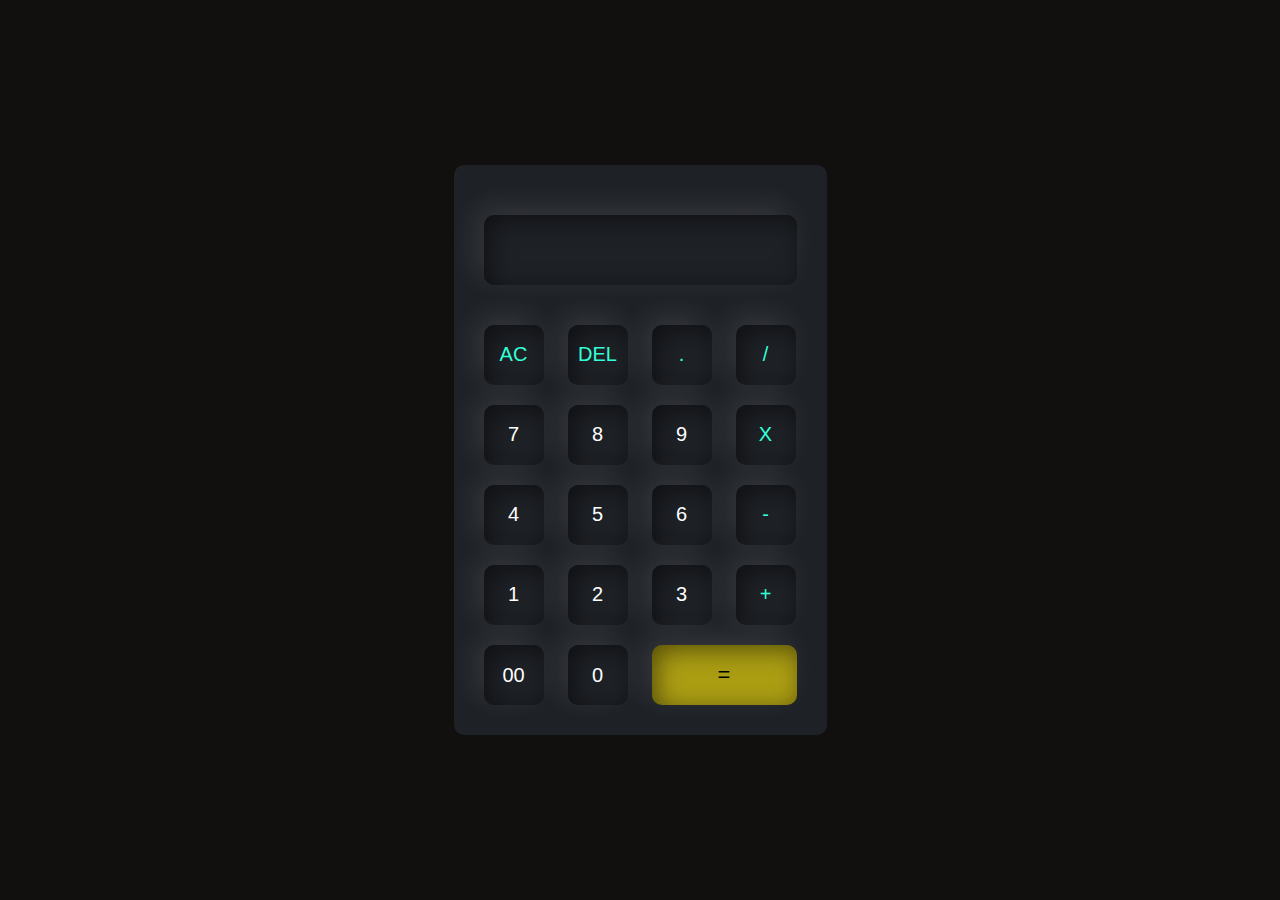
<file: Calculator/index.html>
<!DOCTYPE html>
<html lang="en">
<head>
    <meta charset="UTF-8">
    <meta name="viewport" content="width=device-width, initial-scale=1.0">
    <title>Calculator</title>
    <link rel="stylesheet" href="style.css">
</head>
<body>
    <div class="container">
<div class="calculator">
    <form>
        <div class="display">
            <input type="text"name="display">
        </div>
        <div>
            <input type="button" value="AC" onclick="display.value=''" class="operator">
            <input type="button" value="DEL" onclick="display.value=display.value.toString().slice(0,-1)" class="operator">
            <input type="button" value="."onclick="display.value+='.'" class="operator">
            <input type="button" value="/"onclick="display.value+='/'" class="operator">
        </div>
        <div>
            <input type="button" value="7" onclick="display.value+='7'">
            <input type="button" value="8"onclick="display.value+='8'">
            <input type="button" value="9"onclick="display.value+='9'">
            <input type="button" value="X"onclick="display.value+='*'" class="operator">
        </div>
        <div>
            <input type="button" value="4"onclick="display.value+='4'">
            <input type="button" value="5"onclick="display.value+='5'">
            <input type="button" value="6"onclick="display.value+='6'">
            <input type="button" value="-"onclick="display.value+='-'" class="operator">
        </div>
        <div>
            <input type="button" value="1"onclick="display.value+='1'">
            <input type="button" value="2"onclick="display.value+='2'">
            <input type="button" value="3"onclick="display.value+='3'">
            <input type="button" value="+"onclick="display.value+='+'" class="operator">
        </div>
        <div>
            <input type="button" value="00"onclick="display.value+='00'">
            <input type="button" value="0"onclick="display.value+='0'">
            <input  type="button" value="=" class="equal" onclick="display.value=eval(display.value
            )">
    
        </div>
    </form>
</div>

    </div>
</body>
</html>
</file>
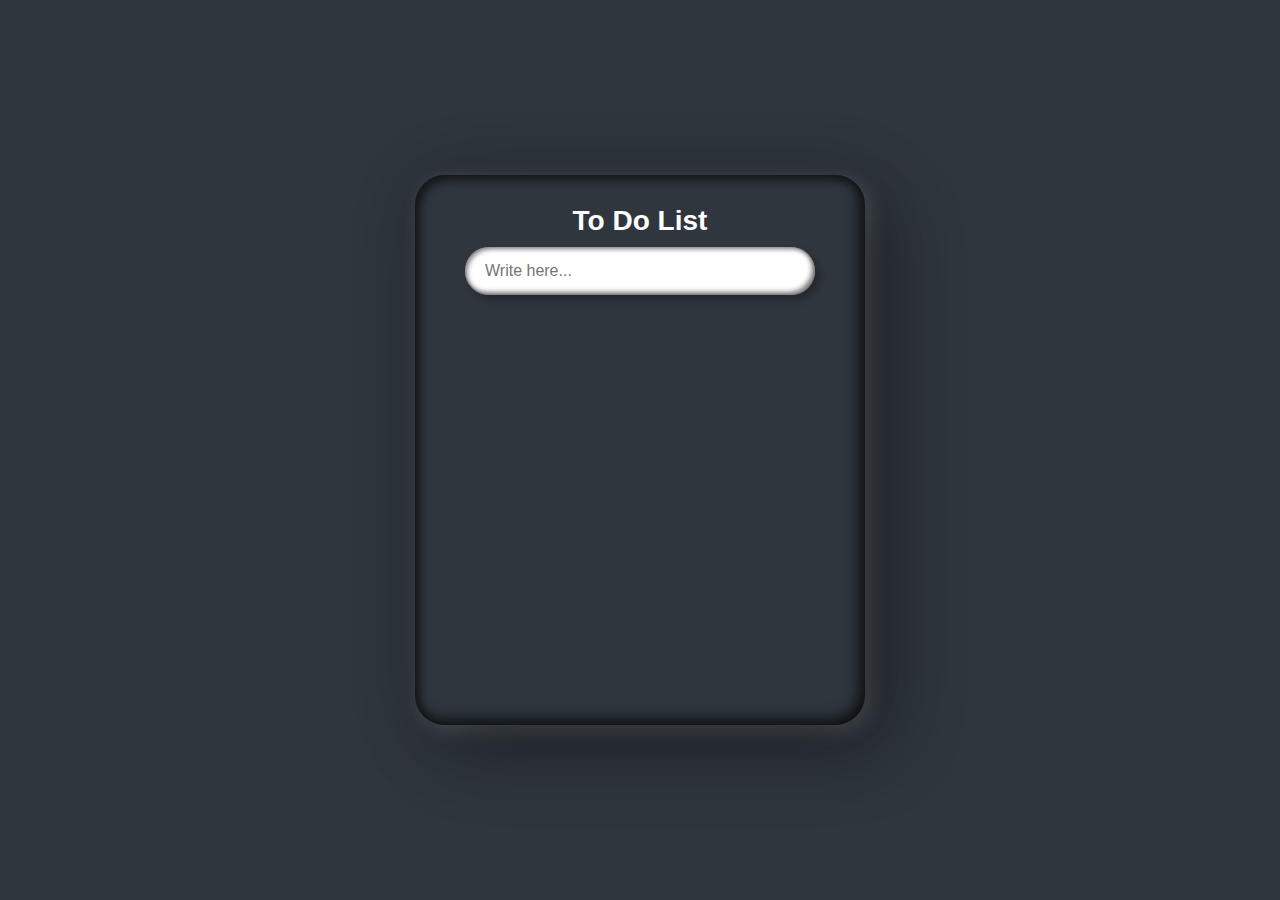
<file: ToDoApp/index.html>
<!DOCTYPE html>
<html lang="en">
<head>
    <meta charset="UTF-8">
    <meta name="viewport" content="width=device-width, initial-scale=1.0">
    <title>To Do App</title>
    <link rel="stylesheet" href="style.css">
</head>
<body>
    <div class="container">
    <div class="box">
        <h2>To Do List</h2>
        <input type="text"placeholder="Write here..."id="input">
        <ul id="list"></ul>
    </div>
</div>


<script>
    var input=document.getElementById("input");
    var list =document.querySelector("#list");

    input.addEventListener("keyup",function(event){
        if(event.key === "Enter"){
            addItem(this.value)
            this.value =""
        }
    })

    var addItem = (input) =>{
        var listItem =document.createElement("li");
        listItem.innerHTML=`${input}<i></i>`;

        listItem.addEventListener("click",function(){
            this.classList.toggle('done')
        })

        listItem.querySelector("i").addEventListener("click",function(){
            listItem.remove();
        })
            list.appendChild(listItem);
    }
</script>
</body>
</html>
</file>
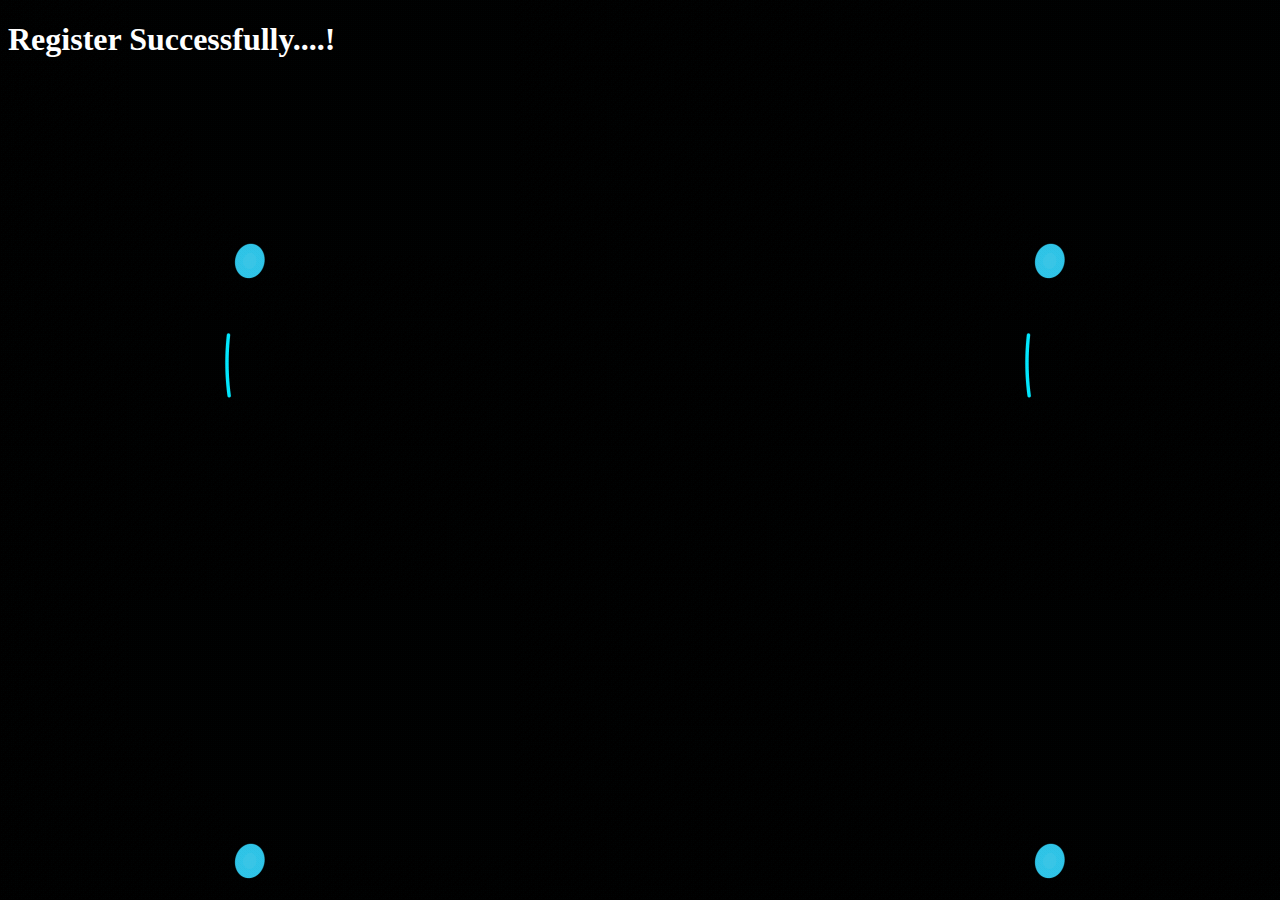
<file: Login_Authentication/LoginAuthentication/src/main/webapp/register.html>
<!DOCTYPE html>
<html>
<head>
<meta charset="UTF-8">
<title>Insert title here</title>
<style type="text/css">
body{
background-image: url("Check mark animation.gif");
}
h1{color:white;}
</style>

</head>
<body >
<h1>Register Successfully....!</h1>
</body>
</html>
</file>
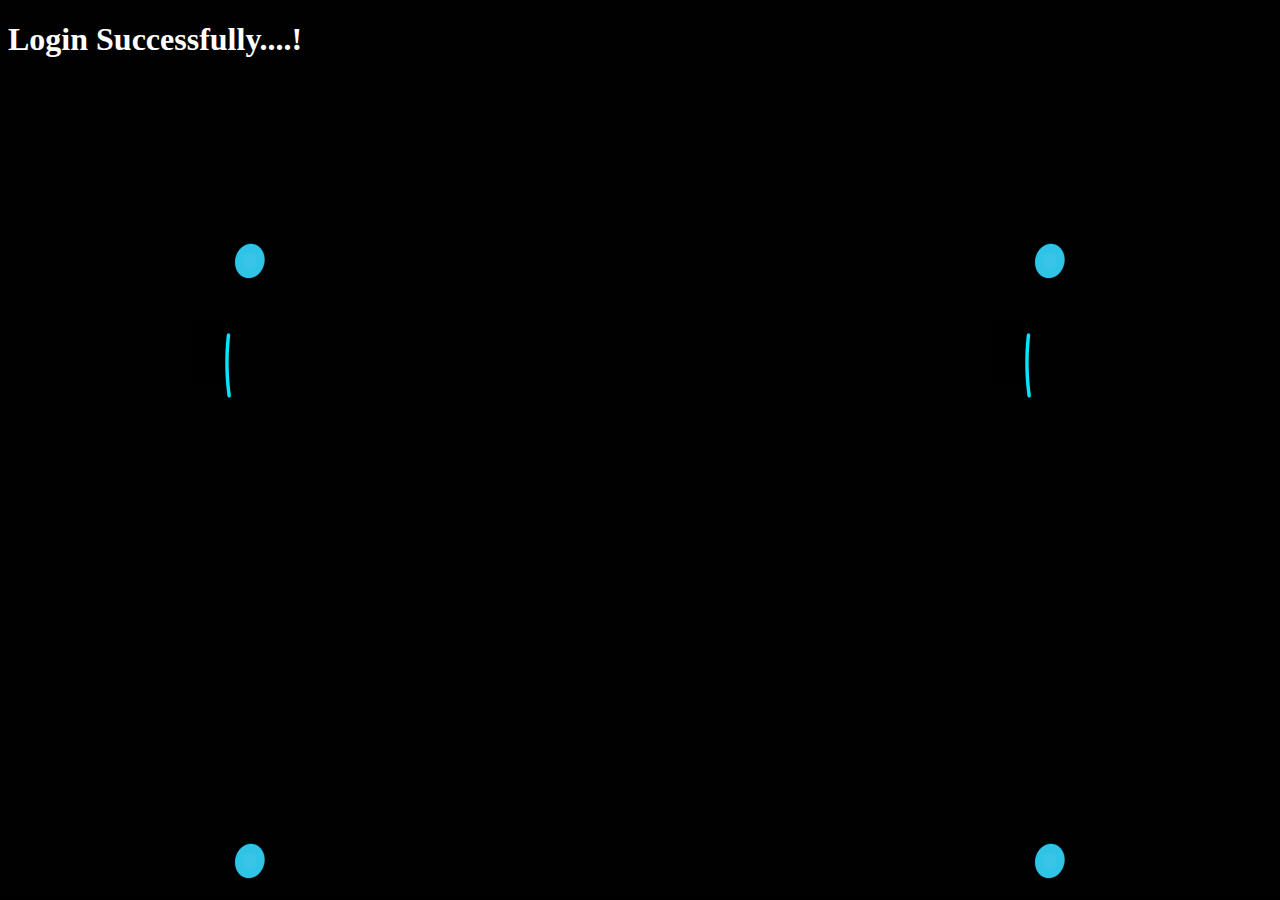
<file: Login_Authentication/LoginAuthentication/src/main/webapp/success.html>
<!DOCTYPE html>
<html>
<head>
<meta charset="UTF-8">
<title>Insert title here</title>
<style type="text/css">
body{
background-image: url("Check mark animation.gif");
}
h1{color:white;}
</style>

</head>
<body >
<h1>Login Successfully....!</h1>
</body>
</html>
</file>
<file: Calculator/style.css>
*{
    margin: 0;
    padding: 0;

}

.container{
    width: 100%;
    height: 100vh;
    background-color: rgba(12, 9, 9, 0.975);
    display: flex;
    align-items: center;
    justify-content: center;
}

.calculator{
   background-color: #1e2126;
   padding: 20px;
   border-radius: 10px;
}

.calculator form input{
    border: 0;
    outline: 0;
    width: 60px;
    height:60px;
    margin: 10px;
    border-radius: 10px;
    box-shadow: -8px -8px 30px rgba(255,255,255,0.1),5px 5px 25px rgba(0,0,0,0.5)inset;
    background: transparent;
    color: white;
    cursor: pointer;
    font-size: 20px;

}

.display{
    display: flex;
    justify-content: flex-end;
    margin: 20px 0;
}

form .display input:hover{
    background-color: gray;
    color: black;
}
form .display input{
    text-align: right;
    flex: 1;
    font-size: 45px;
    height: 70px;
}

form input.equal{
    width: 145px;
    background-color: #dec90ebe;
    color: black;
    font-size: 22px;
}

form input.equal:hover{
    box-shadow: -8px -8px 30px rgba(255,255,255,0.1),5px 5px 25px rgba(255,255,255,0.5);;
}

form input.operator{
    color: #33ffd8;
}

form input.operator:hover{
    background-color: #33ffd8;
    color: black;
}
</file>
<file: ToDoApp/style.css>
*{
    margin: 0;
    padding: 0;
    box-sizing: border-box;
    font-family: 'Poppins',sans-serif;
}
body{
    display: flex;
    justify-content: center;
    align-items: center;
    min-height: 100vh;
    background: #2f363e;
}

.box{
    position: relative;
    width: 450px;
    height: 550px;
    border-radius: 30px;
    padding: 30px 50px;
    box-shadow: 25px 25px 75px rgba(0,0,0,0.25),10px 10px 70px rgba(0,0,0,0.25),inset 5px 5px 10px rgba(0,0,0,0.5),5px 5px 20px rgba(255,255,255,0.2),inset -5px -5px 15px rgba(0,0,0,0.75);
}
h2{
width: 100%;
font-weight: 600;
text-align: center;
color: white;
font-size: 1.75em;
margin-bottom: 10px;
}

#input{
    position: relative;
    width: 100%;
    border: none;
    outline: none;
    padding: 15px 20px;
    border-radius: 30px;
    font-size: 1em;
    box-shadow: 5px 5px 7px rgba(0,0,0,0.25),inset 2px 2px 5px rgba(0,0,0,0.5),inset -3px -3px 5px rgba(0,0,0,0.5);
}

.box li{
    display: flex;
    width: calc(100% - 40px);
    position: relative;

    background-color: #1f83f2;
    margin: 15px 0;
    padding: 10px 10px 10px 45px;
    min-height: 45px;
    cursor: pointer;
    border-radius: 22.5px;
    color: white;
    align-items: center;
    box-shadow: 5px 5px 7px rgba(0,0,0,0.25),inset 2px 2px 5px rgba(0,0,0,0.5),inset -3px -3px 5px rgba(0,0,0,0.5);
}
.box li i{
    position:absolute;
    width: 30px;
    right: -40px;
    height: 30px;
    display: flex;
    justify-content: center;
    align-items: center;
    background: #ff2c74;
    border-radius: 50%;
    box-shadow: 5px 5px 7px rgba(0,0,0,0.25),inset 2px 2px 5px rgba(255,255,255,0.25),inset -3px -3px 5px rgba(0,0,0,0.5);
}

.box li i::before{
content: '';
position: absolute;
width: 15px;
height: 2px;
background: #fff;
transform: rotate(45deg);
}

.box li i::after{
    content: '';
    position: absolute;
    width: 15px;
    height: 2px;
    background: #fff;
    transform: rotate(-45deg);
    }


.box li::before{
    content: '';
    position:absolute;
    left: 8px;
    width: 30px;
    height: 30px;
    background:#2f363e;
    border-radius: 50%;
    
}

.box li.done{
    background: #607d8b;

}

.box li.done::after{
    content: '';
    position:absolute;
    width: 12px;
    height:6px;
    left: 15px;
    top: 17px;
    transform: rotate(310deg);
    border-bottom: 2px solid #fff;
    border-left: 2px solid #fff;
}

#list{
    position: relative;
    margin-top: 20px;
    height: 350px;
    overflow-y: auto;
    padding-right: 10px;
}

::-webkit-scrollbar-track
{
    box-shadow: inset 0 0 15px rgba(0,0,0,0.5);
}

::-webkit-scrollbar{
    width: 5px;
}

::-webkit-scrollbar-thumb{
    background-color: #fff;
}
</file>
